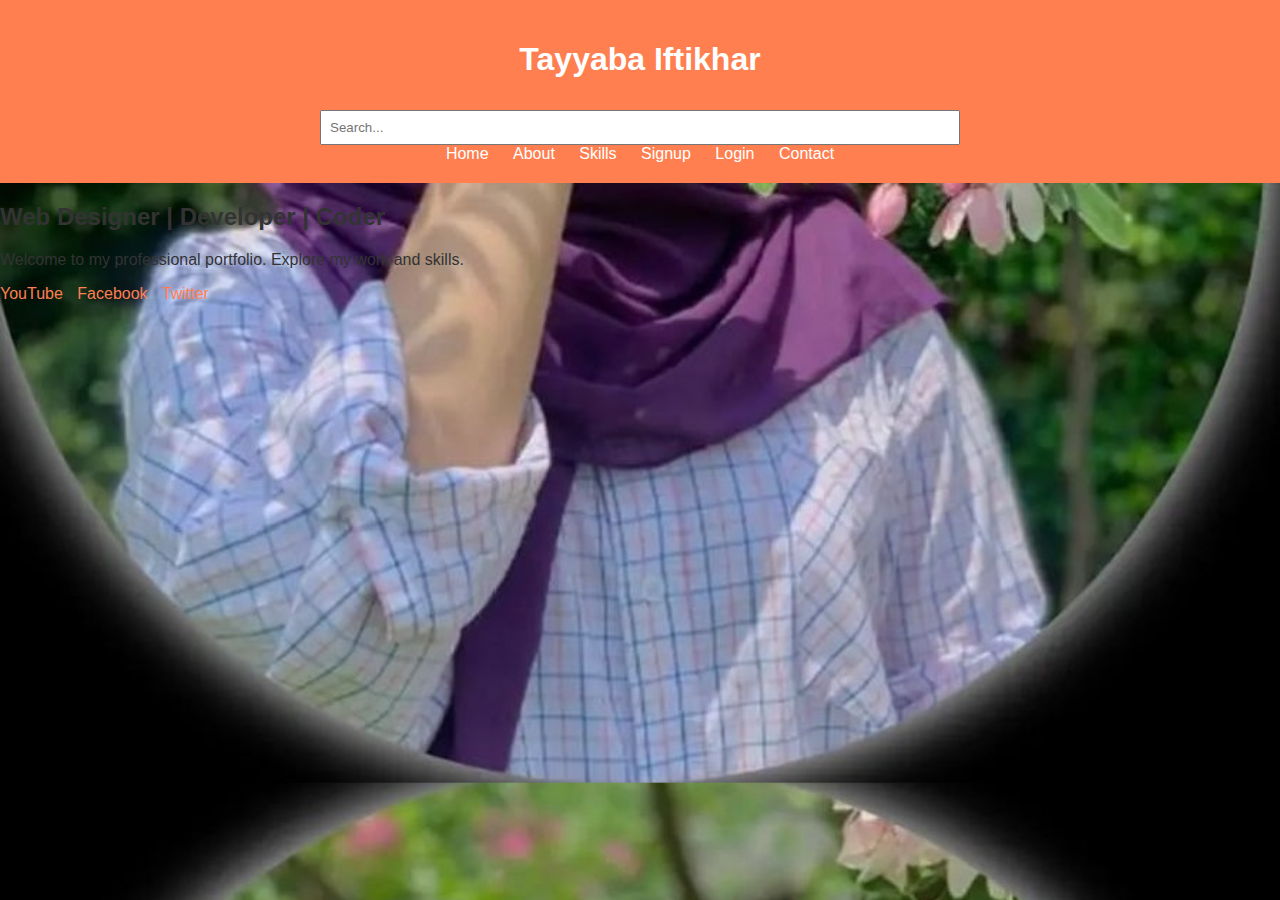
<file: index.html>
<!DOCTYPE html>
<html>
<head>
  <title>Tayyaba Iftikhar - Portfolio</title>
  <link rel="stylesheet" href="css/style.css">
</head>
<body style="background-image: url('images/background.jpg'); background-size: cover; background-position: center;">
  <header>
    <h1>Tayyaba Iftikhar</h1>
    <input type="text" placeholder="Search..." class="search-bar">
    <nav>
      <a href="index.html">Home</a>
      <a href="about.html">About</a>
      <a href="skills.html">Skills</a>
      <a href="signup.html">Signup</a>
      <a href="login.html">Login</a>
      <a href="contact.html">Contact</a>
    </nav>
  </header>
  <section>
    <h2>Web Designer | Developer | Coder</h2>
    <p>Welcome to my professional portfolio. Explore my work and skills.</p>
    <div class="social-links">
      <a href="#">YouTube</a>
      <a href="#">Facebook</a>
      <a href="#">Twitter</a>
    </div>
  </section>
</body>
</html>
</file>
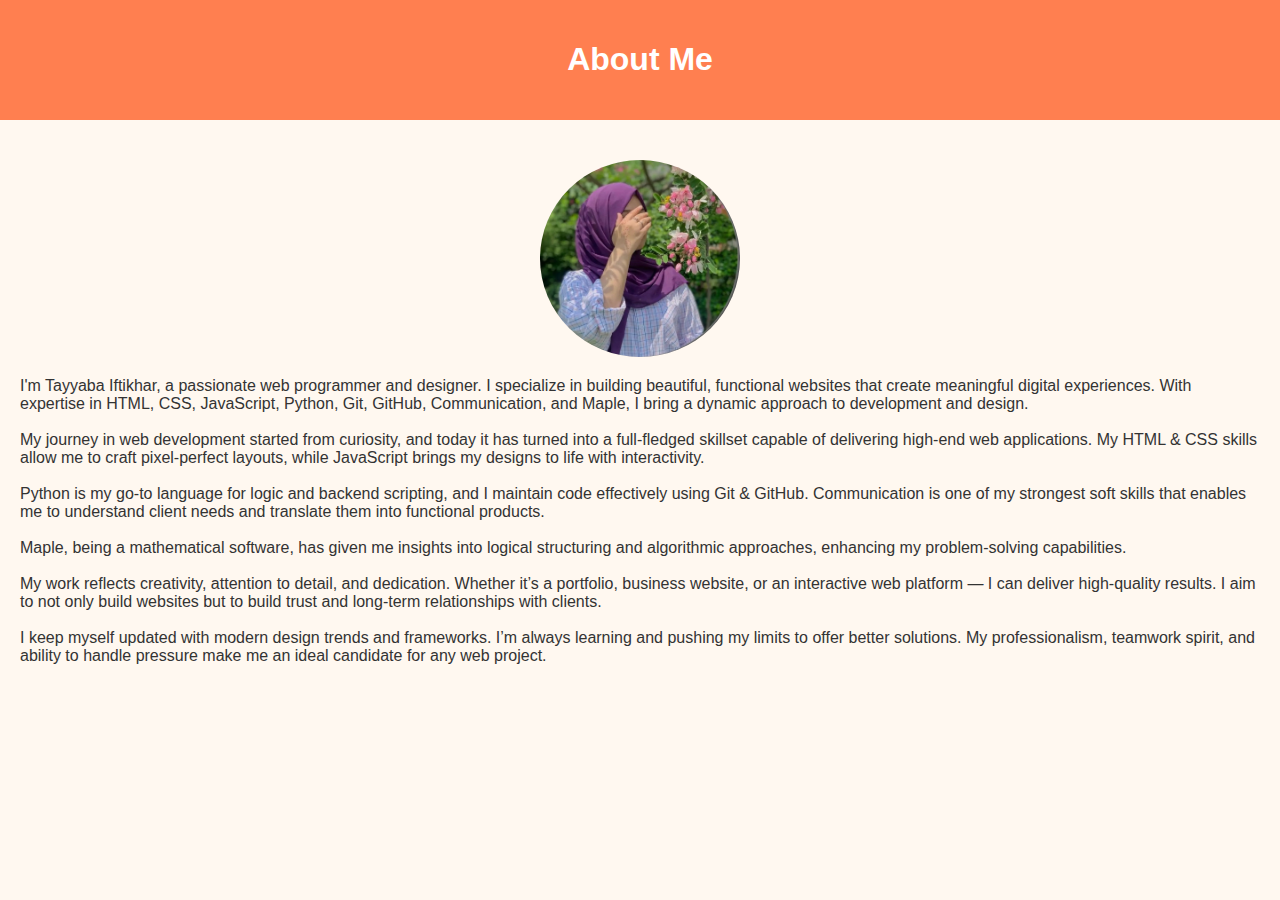
<file: about.html>
<!DOCTYPE html>
<html>
<head>
  <title>About - Tayyaba Iftikhar</title>
  <link rel="stylesheet" href="css/style.css">
</head>
<body>
  <header>
    <h1>About Me</h1>
  </header>
  <section class="about-section">
    <img src="images/profile.jpg" alt="Profile Picture" class="profile-img">
    <p>
      I'm Tayyaba Iftikhar, a passionate web programmer and designer. I specialize in building beautiful, functional websites that create meaningful digital experiences.
      With expertise in HTML, CSS, JavaScript, Python, Git, GitHub, Communication, and Maple, I bring a dynamic approach to development and design.
      <br><br>
      My journey in web development started from curiosity, and today it has turned into a full-fledged skillset capable of delivering high-end web applications.
      My HTML & CSS skills allow me to craft pixel-perfect layouts, while JavaScript brings my designs to life with interactivity.
      <br><br>
      Python is my go-to language for logic and backend scripting, and I maintain code effectively using Git & GitHub. Communication is one of my strongest soft skills that enables me to understand client needs and translate them into functional products.
      <br><br>
      Maple, being a mathematical software, has given me insights into logical structuring and algorithmic approaches, enhancing my problem-solving capabilities.
      <br><br>
      My work reflects creativity, attention to detail, and dedication. Whether it’s a portfolio, business website, or an interactive web platform — I can deliver high-quality results.
      I aim to not only build websites but to build trust and long-term relationships with clients.
      <br><br>
      I keep myself updated with modern design trends and frameworks. I’m always learning and pushing my limits to offer better solutions. My professionalism, teamwork spirit, and ability to handle pressure make me an ideal candidate for any web project.
    </p>
  </section>
</body>
</html>
</file>
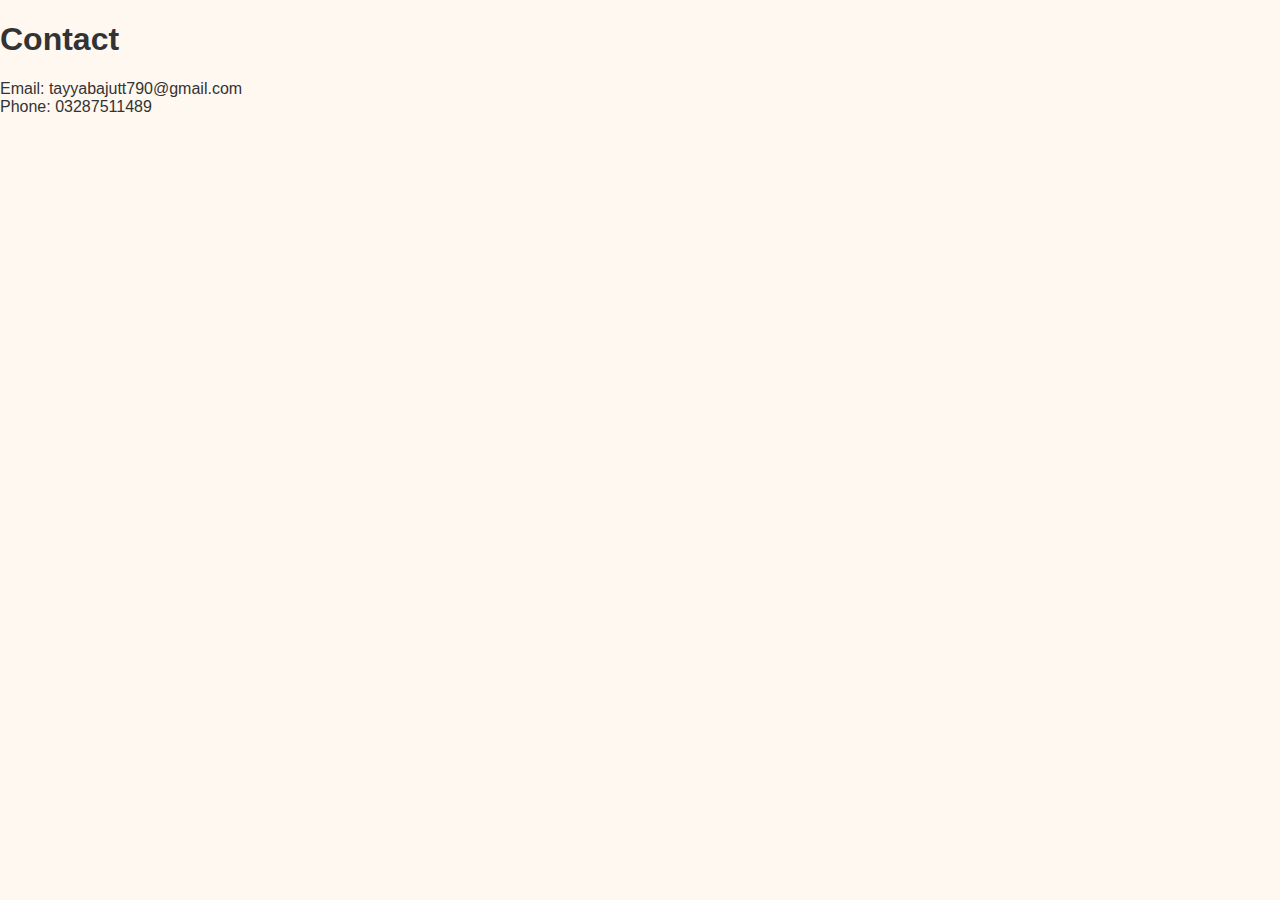
<file: contact.html>
<!DOCTYPE html>
<html>
<head>
<title>Contact</title>
<link rel="stylesheet" href="css/style.css">
</head>
<body>
<h1>Contact</h1>
<p>Email: tayyabajutt790@gmail.com<br>Phone: 03287511489</p>
</body>
</html>
</file>
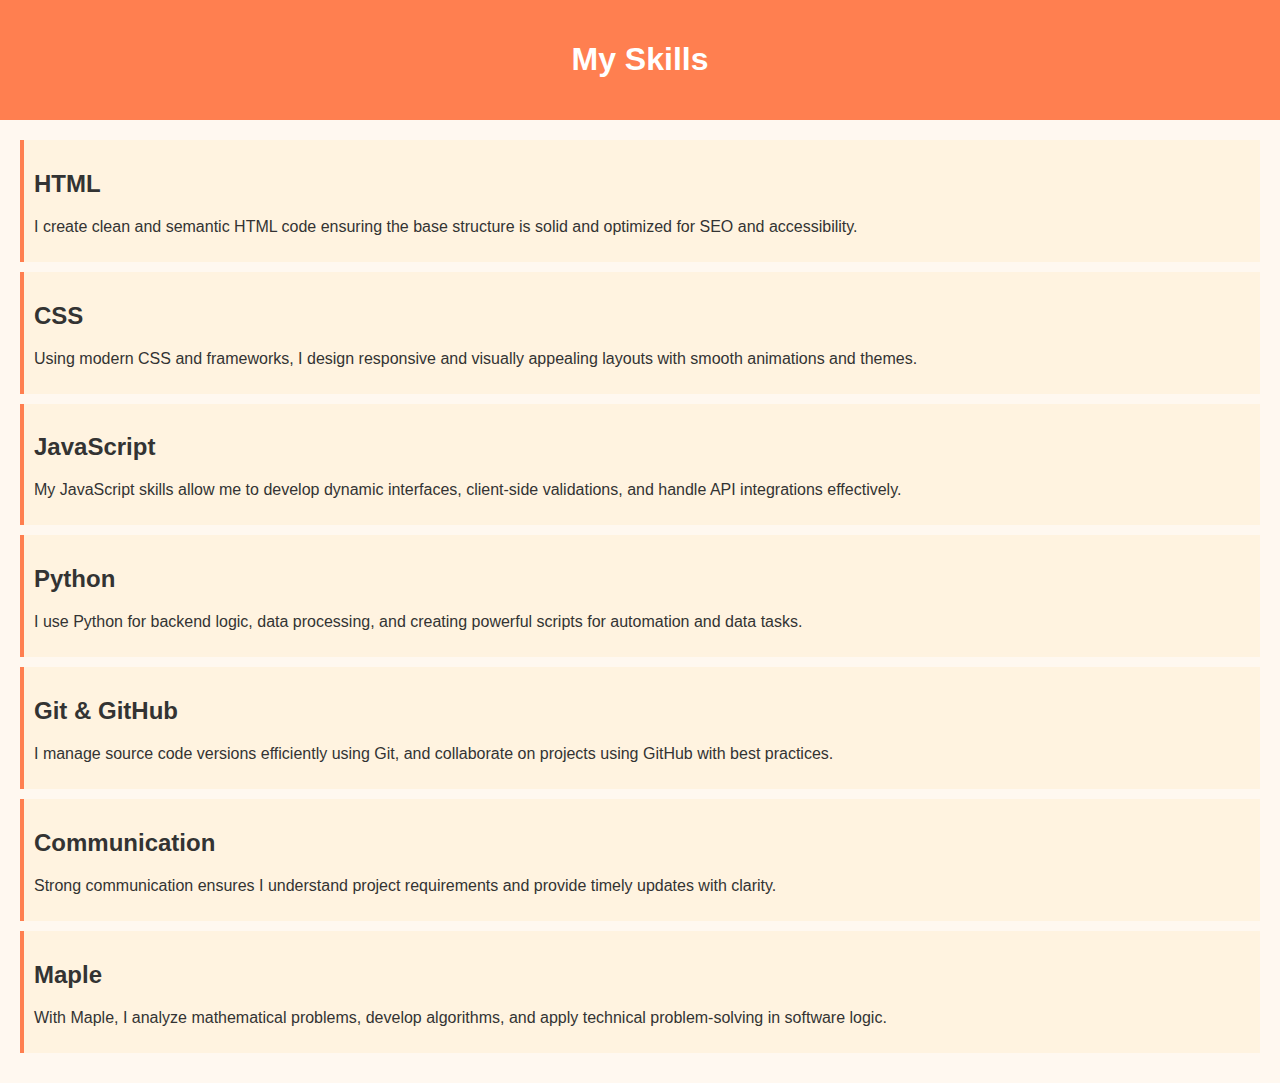
<file: skills.html>
<!DOCTYPE html>
<html>
<head>
  <title>Skills - Tayyaba Iftikhar</title>
  <link rel="stylesheet" href="css/style.css">
</head>
<body>
  <header><h1>My Skills</h1></header>
  <section class="skills-section">
    <div class="skill"><h2>HTML</h2><p>I create clean and semantic HTML code ensuring the base structure is solid and optimized for SEO and accessibility.</p></div>
    <div class="skill"><h2>CSS</h2><p>Using modern CSS and frameworks, I design responsive and visually appealing layouts with smooth animations and themes.</p></div>
    <div class="skill"><h2>JavaScript</h2><p>My JavaScript skills allow me to develop dynamic interfaces, client-side validations, and handle API integrations effectively.</p></div>
    <div class="skill"><h2>Python</h2><p>I use Python for backend logic, data processing, and creating powerful scripts for automation and data tasks.</p></div>
    <div class="skill"><h2>Git & GitHub</h2><p>I manage source code versions efficiently using Git, and collaborate on projects using GitHub with best practices.</p></div>
    <div class="skill"><h2>Communication</h2><p>Strong communication ensures I understand project requirements and provide timely updates with clarity.</p></div>
    <div class="skill"><h2>Maple</h2><p>With Maple, I analyze mathematical problems, develop algorithms, and apply technical problem-solving in software logic.</p></div>
  </section>
</body>
</html>
</file>
<file: css/style.css>
body {
  font-family: 'Segoe UI', sans-serif;
  margin: 0;
  padding: 0;
  color: #333;
  background-color: #fff8f0;
}
header {
  background-color: #ff7f50;
  color: white;
  padding: 20px;
  text-align: center;
}
nav a {
  margin: 0 10px;
  color: white;
  text-decoration: none;
}
.search-bar {
  margin-top: 10px;
  padding: 8px;
  width: 50%;
}
.social-links a {
  margin-right: 10px;
  color: #ff7f50;
  text-decoration: none;
}
.profile-img {
  max-width: 200px;
  border-radius: 50%;
  display: block;
  margin: 20px auto;
}
.about-section, .skills-section {
  padding: 20px;
}
.skill {
  background-color: #fff3e0;
  margin-bottom: 10px;
  padding: 10px;
  border-left: 4px solid #ff7f50;
}
</file>
